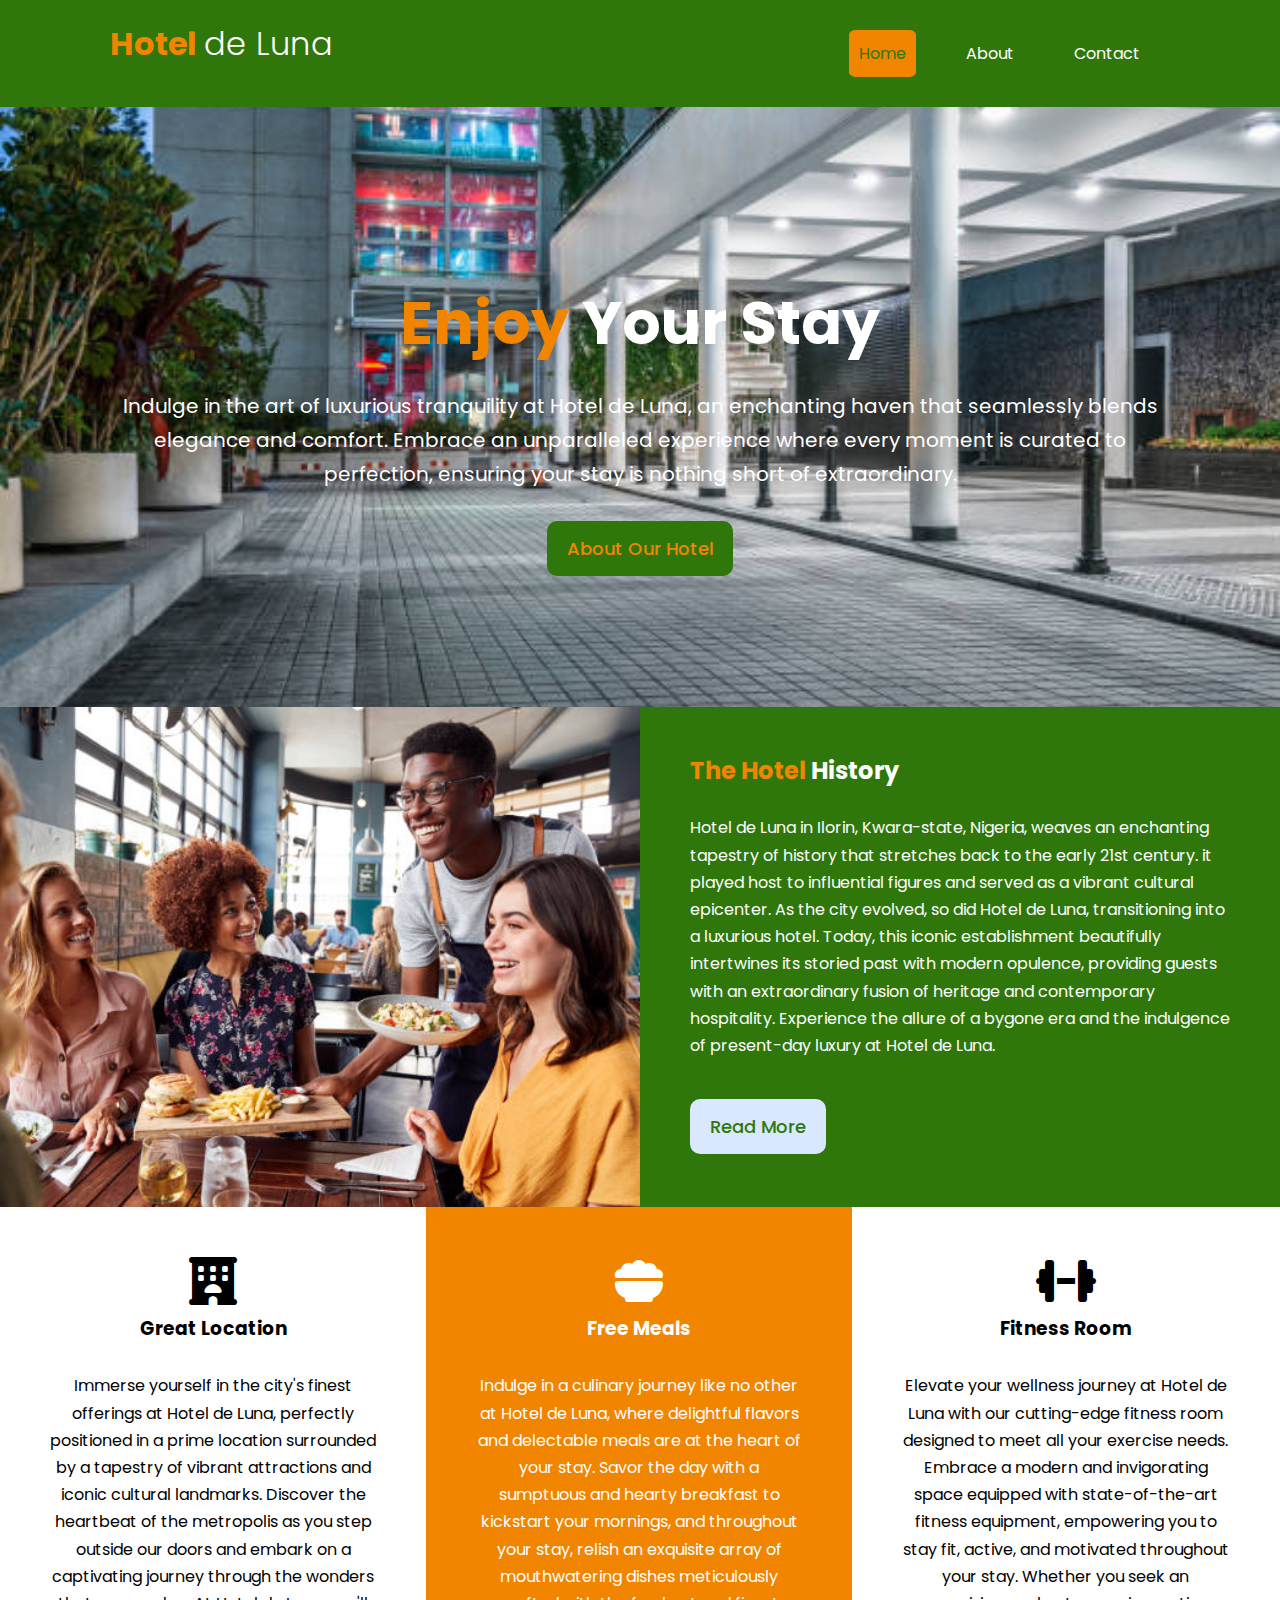
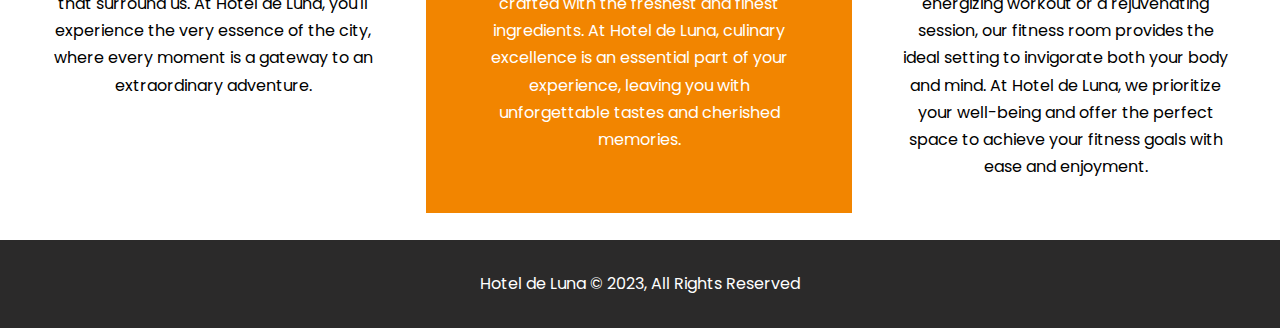
<file: index.html>
<!DOCTYPE html>
<html lang="en">
  <head>
    <meta charset="UTF-8" />

    <meta name="viewport" content="width=device-width, initial-scale=1.0" />

    <meta
      name="description"
      content="Discover top-notch hotels and apartments at unbeatable rates in every city across Nigeria. Book your perfect stay now!"
    />
    <meta
      name="keywords"
      content="Luxury hotel, Prime location, Five-star hotel, best hotel in Nigeria
    "
    />
    <link
      rel="stylesheet"
      href="https://cdnjs.cloudflare.com/ajax/libs/font-awesome/6.4.0/css/all.min.css"
    />
    <link rel="stylesheet" href="./css/style.css" />
    <title>Hotel de Luna | Home Page</title>
  </head>
  <body>
    <header>
      <nav id="navbar">
        <div class="container">
          <h1>Hotel  <span>de Luna</span></h1>
          <ul>
            <li><a class="home" href="./index.html">Home</a></li>
            <li><a href="about.html" target="_blank">About</a></li>
            <li><a href="contact.html" target="_blank">Contact</a></li>
          </ul>
        </div>
      </nav>

      <!-- showcase area -->
      <div id="showcase">
        <div class="container">
          <div class="showcase-content">
            <h1><span class="text-primary">Enjoy</span> Your Stay</h1>
            <p class="lead">
              Indulge in the art of luxurious tranquility at Hotel de Luna, 
              an enchanting haven that seamlessly blends elegance and comfort. 
              Embrace an unparalleled experience where every moment is curated to perfection, 
              ensuring your stay is nothing short of extraordinary.
            </p>
            <a class="btn" href="about.html">About Our Hotel</a>
          </div>
        </div>
      </div>
    </header>

    <!-- HOME INFO SECTION -->
    <section id="home-info" class="bg-dark">
      <div class="info-img"></div>
      <div class="info-content">
        <h2><span class="text-primary">The Hotel</span> History</h2>
        <p>Hotel de Luna in Ilorin, Kwara-state, Nigeria, 
          weaves an enchanting tapestry of history that stretches back to the early 21st century.
          it played host to influential figures and served as a vibrant cultural epicenter. 
           As the city evolved, so did Hotel de Luna, transitioning into a luxurious hotel. 
          Today, this iconic establishment beautifully intertwines its storied past with modern opulence, 
          providing guests with an extraordinary fusion of heritage and contemporary hospitality. 
           Experience the allure of a bygone era and the indulgence of present-day luxury at Hotel de Luna.
        </p>
        <a href="about.html" class="btn btn-light">Read More</a>
      </div>
    </section>

    <!-- FEATURES -->
    <section class="features">
      <div class="box bg-light">
        <i class="fa-solid fa-hotel fa-3x"></i>
        <h3>Great Location</h3>
        <p>
          Immerse yourself in the city's finest offerings at Hotel de Luna,
           perfectly positioned in a prime location surrounded by a tapestry of vibrant attractions and iconic cultural landmarks. 
           Discover the heartbeat of the metropolis as you step outside our doors 
           and embark on a captivating journey through the wonders that surround us. 
           At Hotel de Luna, you'll experience the very essence of the city, 
           where every moment is a gateway to an extraordinary adventure.
        </p>
      </div>


      <div class="box bg-primary">
        <i class="fa-solid fa-bowl-food fa-3x"></i>
        <h3>Free Meals</h3>
        <p>
          Indulge in a culinary journey like no other at Hotel de Luna, 
          where delightful flavors and delectable meals are at the heart of your stay.
           Savor the day with a sumptuous and hearty breakfast to kickstart your mornings, and throughout your stay, 
           relish an exquisite array of mouthwatering dishes meticulously crafted with the freshest and finest ingredients.
            At Hotel de Luna, culinary excellence is an essential part of your experience, 
            leaving you with unforgettable tastes and cherished memories.
        </p>
      </div>

      <div class="box bg-light">
        <i class="fa-solid fa-dumbbell fa-3x"></i>
        <h3>Fitness Room</h3>
        <p>
          Elevate your wellness journey at Hotel de Luna with our cutting-edge fitness room designed to meet all your exercise needs.
           Embrace a modern and invigorating space equipped with state-of-the-art fitness equipment, 
           empowering you to stay fit, active, and motivated throughout your stay. 
           Whether you seek an energizing workout or a rejuvenating session, 
           our fitness room provides the ideal setting to invigorate both your body and mind. 
           At Hotel de Luna, we prioritize your well-being and offer the perfect space to achieve your fitness goals with ease and enjoyment.
        </p>
      </div>
    </section>
    <div class="clr"></div>
    <!-- FOOTER SECTION -->

    <footer id="main-footer">
      <p>Hotel de Luna &copy; 2023, All Rights Reserved</p>
    </footer>
  </body>
</html>
</file>
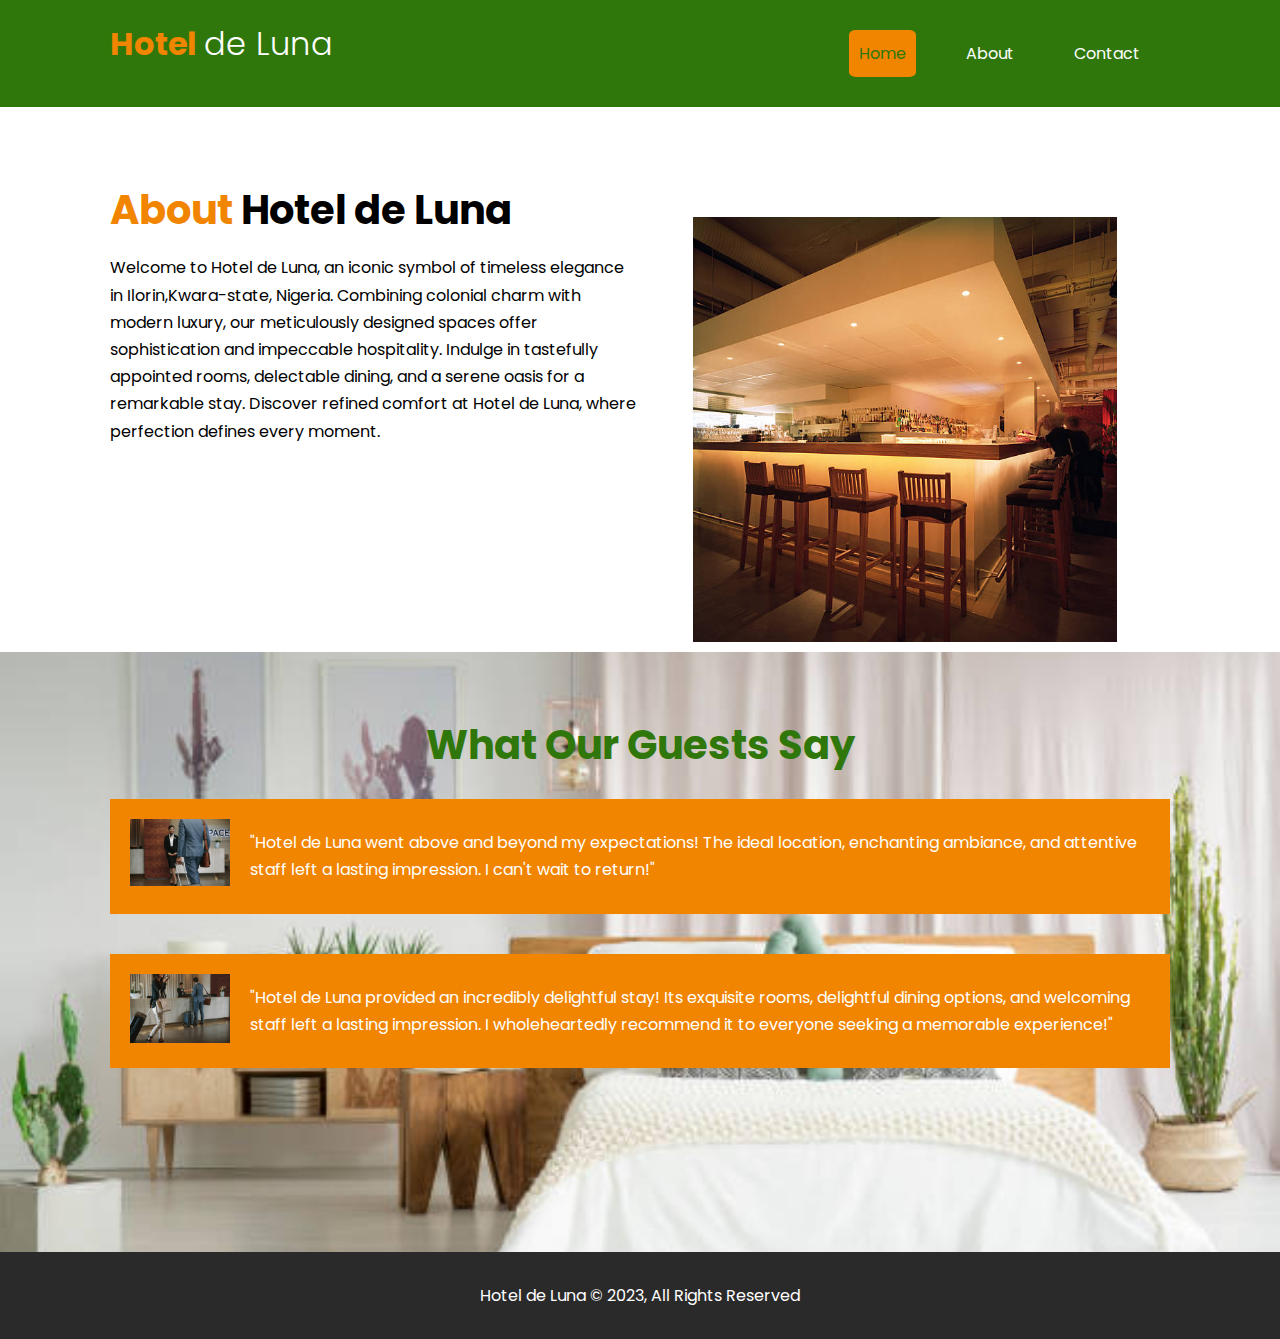
<file: about.html>
<!DOCTYPE html>
<html lang="en">
  <head>
    <meta charset="UTF-8" />

    <meta name="viewport" content="width=device-width, initial-scale=1.0" />

    <meta
      name="description"
      content="Discover the epitome of luxury and hospitality at Hotel de Luna, the perfect destination for your stay in Ilorin, Kwara-state, Nigeria."
    />
    <meta
      name="keywords"
      content="Luxury hotel, Prime location, Five-star hotel, best hotel in Nigeria
    "
    />
    <link rel="stylesheet" href="./css/style.css" />
    <title>Hotel de Luna | About</title>
  </head>
  <body>
    <header>
      <nav id="navbar">
        <div class="container">
          <h1>Hotel  <span>de Luna</span></h1>
          <ul>
            <li><a class="home" href="./index.html">Home</a></li>
            <li><a href="about.html" target="_blank">About</a></li>
            <li><a href="contact.html" target="_blank">Contact</a></li>
          </ul>
        </div>
      </nav>
    </header>

    <section id="about-info" class="bg-light py-3">
      <div class="container">
        <div class="info-left">
          <h1 class="about-head">
            <span class="text-primary">About</span> Hotel de Luna
          </h1>
          <p>
            Welcome to Hotel de Luna, an iconic symbol of timeless elegance in Ilorin,Kwara-state, Nigeria. 
            Combining colonial charm with modern luxury, our meticulously designed spaces offer sophistication 
            and impeccable hospitality. Indulge in tastefully appointed rooms, delectable dining, 
            and a serene oasis for a remarkable stay. Discover refined comfort at Hotel de Luna, 
            where perfection defines every moment.
          </p>
        </div>

        <div class="info-right">
          <img src="./Images/night bar.jpg" alt="" />
        </div>
      </div>
    </section>
    <!-- clr -->
    <div class="clr"></div>

    <!-- Testimonal -->
    <section id="testimonals" class="py-3">
      <div class="container">
        <h2 class="about-head">What Our Guests Say</h2>
        <div class="testimonal bg-primary">
          <img src="./Images/Man in hotel image.jpg" alt="man-black" />
          <p>
            "Hotel de Luna went above and beyond my expectations! 
            The ideal location, enchanting ambiance, and attentive staff left a lasting impression. 
            I can't wait to return!"
          </p>
        </div>

        <div class="testimonal bg-primary">
          <img
            src="./Images/Guest arriving in hotel.jpg"
            alt="man-black"
          />
          <p>
            "Hotel de Luna provided an incredibly delightful stay! Its exquisite rooms, 
            delightful dining options, and welcoming staff left a lasting impression. 
            I wholeheartedly recommend it to everyone seeking a memorable experience!"
          </p>
        </div>
      </div>
    </section>

    <!-- FOOTER SECTION -->
    <footer id="main-footer">
      <p>Hotel de Luna &copy; 2023, All Rights Reserved</p>
    </footer>
  </body>
</html>
</file>
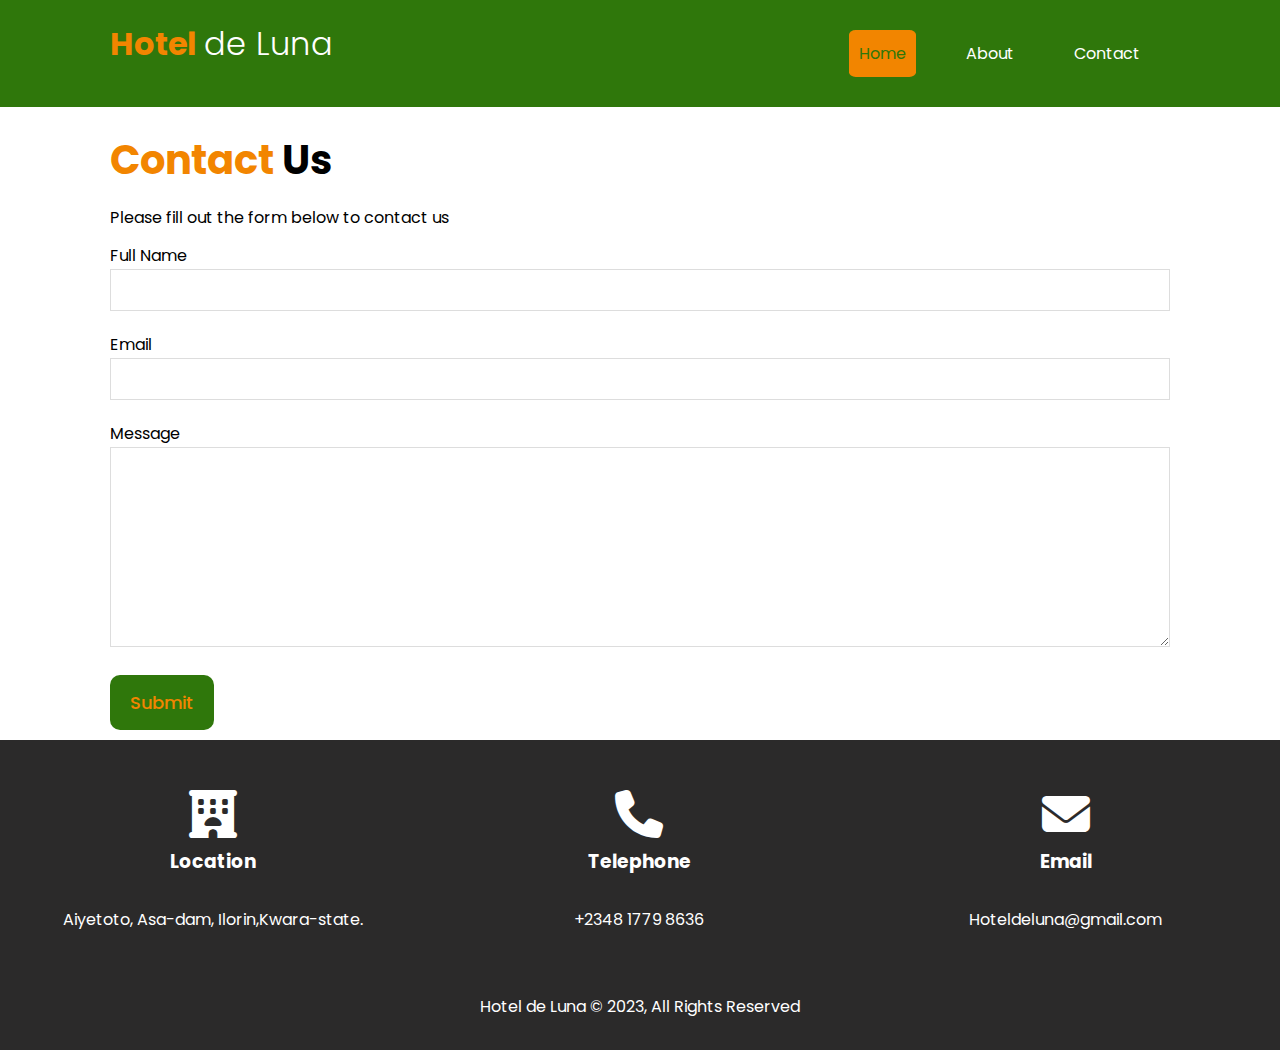
<file: contact.html>
<!DOCTYPE html>
<html lang="en">
  <head>
    <meta charset="UTF-8" />

    <meta name="viewport" content="width=device-width, initial-scale=1.0" />

    <meta
      name="description"
      content="Find and book the best hotels and apartments at the cheapest rate in any city around Nigeria"
    />
    <meta
      name="keywords"
      content="Luxury hotel, Prime location, Five-star hotel, best hotel in Nigeria
    "
    />
    <link
      rel="stylesheet"
      href="https://cdnjs.cloudflare.com/ajax/libs/font-awesome/6.4.0/css/all.min.css"
    />
    <link rel="stylesheet" href="./css/style.css" />
    <title>Hotel de Luna | Contact</title>
  </head>
  <body>
    <header>
      <nav id="navbar">
        <div class="container">
          <h1>Hotel  <span>de Luna</span></h1>
          <ul>
            <li><a class="home" href="./index.html">Home</a></li>
            <li><a href="about.html" target="_blank">About</a></li>
            <li><a href="contact.html" target="_blank">Contact</a></li>
          </ul>
        </div>
      </nav>
    </header>
    <section id="contact-form" class="py-3">
      <div class="container">
        <h1 class="about-head"><span class="text-primary">Contact</span> Us</h1>
        <p>Please fill out the form below to contact us</p>
        <form action="process-php">
          <div class="form-group">
            <label for="name">Full Name</label>
            <input type="text" name="name" id="name" />
          </div>

          <div class="form-group">
            <label for="email">Email</label>
            <input type="email" name="email" id="email" />
          </div>

          <div class="form-group">
            <label for="name">Message</label>
            <textarea name="message" id="message"></textarea>
          </div>

          <button class="btn" type="submit">Submit</button>
        </form>
      </div>
    </section>

    <section id="contact-info" class="bg-dark">
      <div class="box">
        <i class="fa-solid fa-hotel fa-3x"></i>
        <h3>Location</h3>
        <p> Aiyetoto, Asa-dam, Ilorin,Kwara-state.</p>
      </div>

      <div class="box">
        <i class="fa-solid fa-phone fa-3x"></i>
        <h3>Telephone</h3>
        <p>+2348 1779 8636</p>
      </div>

      <div class="box">
        <i class="fa-solid fa-envelope fa-3x"></i>
        <h3>Email</h3>
        <p>Hoteldeluna@gmail.com</p>
      </div>
    </section>

    <!-- FOOTER SECTION -->
    <footer id="main-footer">
      <p>Hotel de Luna &copy; 2023, All Rights Reserved</p>
    </footer>
  </body>
</html>
</file>
<file: css/style.css>
@import url("https://fonts.googleapis.com/css2?family=Poppins:ital,wght@0,100;0,200;0,300;0,400;0,500;0,600;0,700;0,800;0,900;1,300;1,400&display=swap");

* {
  margin: 0;
  padding: 0;
  box-sizing: border-box;
  font-family: "Poppins", sans-serif;
  list-style: none;
  text-decoration: none;
  scroll-padding-top: 4rem;
  scroll-behavior: smooth;
}
/* body */
html,
body {
  color: black;
  line-height: 1.7rem;
}

ul li a {
  color: #fff;
  font-weight: 600px;
  padding: 10px;
  border-radius: 10%;
}

h1,
h2,
h3 {
  padding-bottom: 20px;
}

p {
  margin: 10px 0;
}

/* Utility */
.container {
  max-width: 1100px;
  overflow: auto;
  margin: auto;
  padding: 10px 20px;
}

.text-primary {
  color: #f28500;
}

.lead {
  font-size: 20px;
}

.btn {
  display: inline-block;
  font-size: 18px;
  color: #f28500;
  cursor: pointer;
  border: none;
  padding: 14px 20px;
  background: #2f770b;
  font-weight: 500;
  border-radius: 10px;
}

.btn:hover {
  color: #fff;
  background: #f28500;
}

.btn-light {
  background: #d9e7ff;
  color: #2f770b;
}

.bg-dark {
  background: #2f770b;
  color: #fff;
}

.bg-primary {
  color: #fff;
  background: #f28500;
}

/* padding */
.py-1 {
  padding: 10px 0;
}
.py-2 {
  padding: 20px 0;
}
.py-2 {
  padding: 30px 0;
}

/* Navbar */
#navbar {
  background: #2f770b;
  color: #fff;
  /* padding: 30px 80px; */
  overflow: auto;
  /* width: 100%;
  position: fixed; */
}

#navbar a {
  color: #fff;
}

#navbar h1 {
  float: left;
  font-size: 2rem;
  font-weight: 700;
  padding-top: 20px;
  color: #f28500;
}

#navbar h1 span {
  font-weight: 300;
  color: #fff;
}

#navbar ul {
  float: right;
}

#navbar ul li {
  float: left;
  font-size: 1rem;
}

#navbar ul li a {
  display: block;
  text-align: center;
  margin: 20px;
}

#navbar ul li a:hover,
#navbar ul li a.home {
  background-color: #f28500;
  color: #2f770b;
  transition: 0.2s;
}

/* Showcase */

#showcase {
  background: url(../Images/Hotel\ Home\ background.jpg) no-repeat center center/cover;
  height: 600px;
}

#showcase .showcase-content {
  color: #fff;
  padding-top: 170px;
  text-align: center;
}

#showcase .showcase-content h1 {
  font-size: 60px;
  line-height: 1.2em;
}

#showcase .showcase-content p {
  padding-bottom: 20px;
  line-height: 1.7em;
}

/* Home Info */

#home-info {
  height: 500px;
}

#home-info .info-img {
  float: left;
  width: 50%;
  background: url(../Images/resturant.jpg) no-repeat center center/cover;
  min-height: 100%;
}

#home-info .info-content {
  float: right;
  width: 50%;
  height: 100%;
  text-align: left;
  padding: 50px;
  overflow: hidden;
}

#home-info .info-content p {
  padding-bottom: 30px;
}

/* ============= */
/* Features */
.box {
  float: left;
  width: 33.3%;
  padding: 50px;
  text-align: center;
}

.box i {
  margin-bottom: 10px;
}

.clr {
  clear: both;
}

/* ============= */
/* ABOUT SECTION */
/* ================= */

#about-info .info-right {
  float: right;
  width: 50%;
  min-height: 100%;
}

#about-info .info-right img {
  display: block;
  width: 80%;
  margin: auto;
  margin-top: 100px;
}
#about-info .info-left {
  float: left;
  width: 50%;
  min-height: 100%;
  padding-top: 50px;
}
.about-head {
  font-size: 40px;
  padding-top: 30px;
}

/* Testimonals section */

#testimonals {
  height: 600px;
  background: url(../Images/bedroom.jpg) no-repeat center center/cover;
  padding-top: 40px;
}
#testimonals .testimonal img {
  width: 100px;
  float: left;
  object-position: contain;
  object-fit: contain;
  margin-right: 20px;
}

#testimonals h2 {
  color: #2f770b;
  text-align: center;
  padding-bottom: 40px;
}

#testimonals .testimonal {
  padding: 20px;
  margin-bottom: 40px;
}

/* ========== */
/* Contact Form */

#contact-form .form-group {
  margin-bottom: 20px;
}

#contact-form labe {
  display: block;
  margin-bottom: 5px;
}

#contact-form input,
#contact-form textarea {
  width: 100%;
  padding: 10px;
  border: 1px #ddd solid;
}

#contact-form textarea {
  height: 200px;
}

#contact-form input:focus,
#contact-form textarea:focus {
  outline: none;
  border-color: #f28500;
}

/* ============ */
/* Footer */

#main-footer {
  text-align: center;
  background: rgb(43, 42, 42);
  color: #fff;
  padding: 20px;
}
</file>
